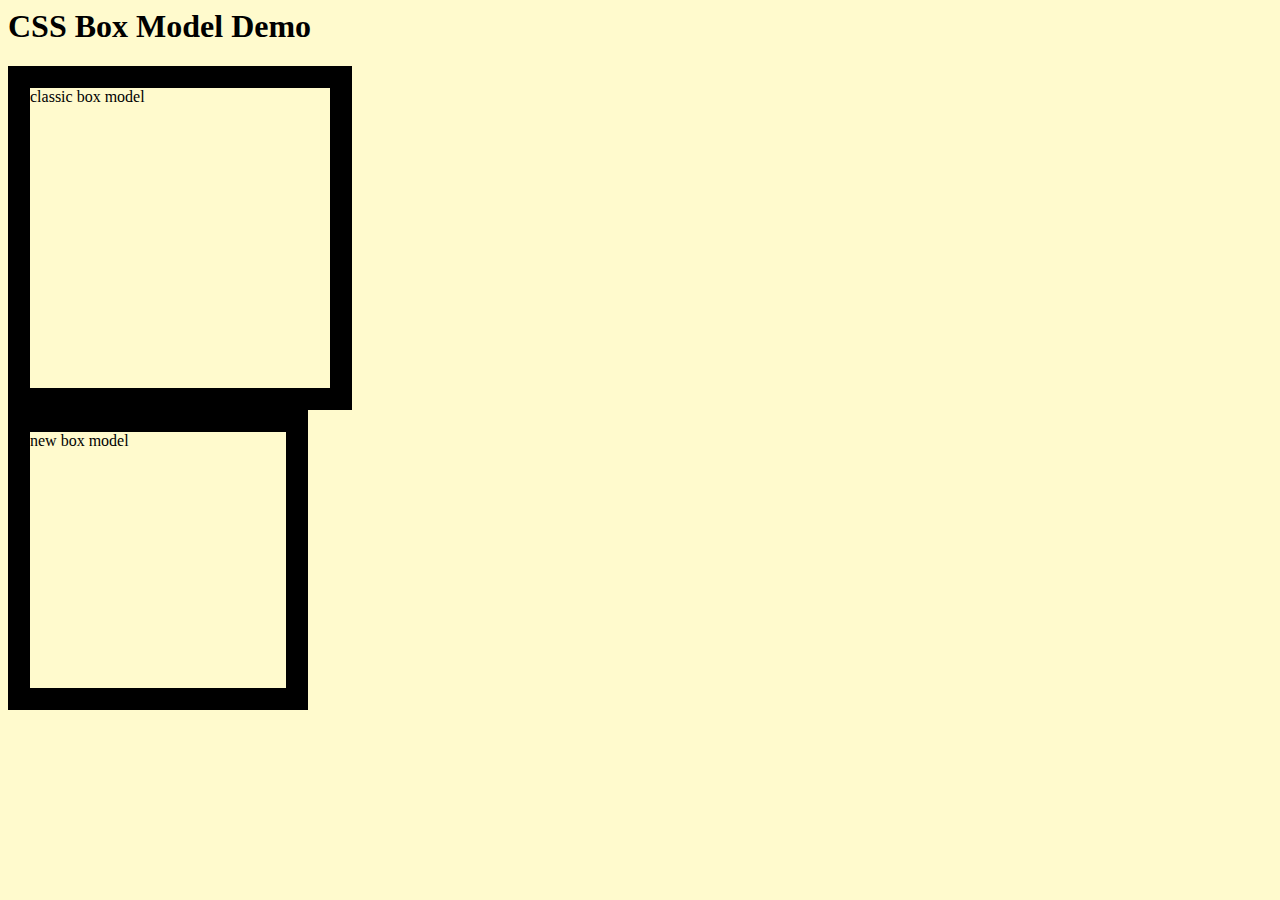
<file: week_01/box-model/index.html>
<html lang="en">
<head>
    <meta charset="UTF-8">
    <meta http-equiv="X-UA-Compatible" content="IE=edge">
    <meta name="viewport" content="width=device-width, initial-scale=1.0">
    <title>Document</title>
    <link rel="stylesheet" href="style.css">
</head>
<body>

    <h1>CSS Box Model Demo</h1>

    <div class="old">
        classic box model
    </div>

    <div class="new">
        new box model
    </div>





   <!-- div.brothers>ul.actors>li.brother*4>p>lorem  -->

   <!-- <div class="brothers">
       <ul class="actors">
           <li class="brothers">
               <p>Lorem ipsum dolor sit amet consectetur adipisicing elit. Asperiores, iusto eligendi mollitia culpa recusandae laboriosam dolor architecto commodi necessitatibus non velit voluptatibus excepturi unde corrupti hic quos sint nihil. Quisquam.</p>
           </li>
           <li class="brothers">
               <p>Et earum esse modi iure, voluptatum facere similique neque quidem in illo, hic molestiae sint ullam doloribus aliquid, voluptatem fugit. Illo quae, soluta dolore pariatur totam quam doloremque molestias excepturi?</p>
           </li>
           <li class="brothers">
               <p>Corporis nobis numquam magni quibusdam mollitia eum laboriosam recusandae non! Eum eaque, beatae consequuntur maiores eveniet amet. Veniam, vitae quisquam esse in quas ut quidem a dignissimos, temporibus totam obcaecati.</p>
           </li>
           <li class="brothers">
               <p>Praesentium esse, doloribus voluptatum animi eligendi quia, repellendus commodi quo sequi perspiciatis quibusdam id odit culpa laboriosam? Molestiae aspernatur neque eveniet dolorum dignissimos maxime debitis. Labore, eum eos. Dolor, ex?</p>
           </li>
       </ul>
   </div> -->


    
</body>
</html>
</file>
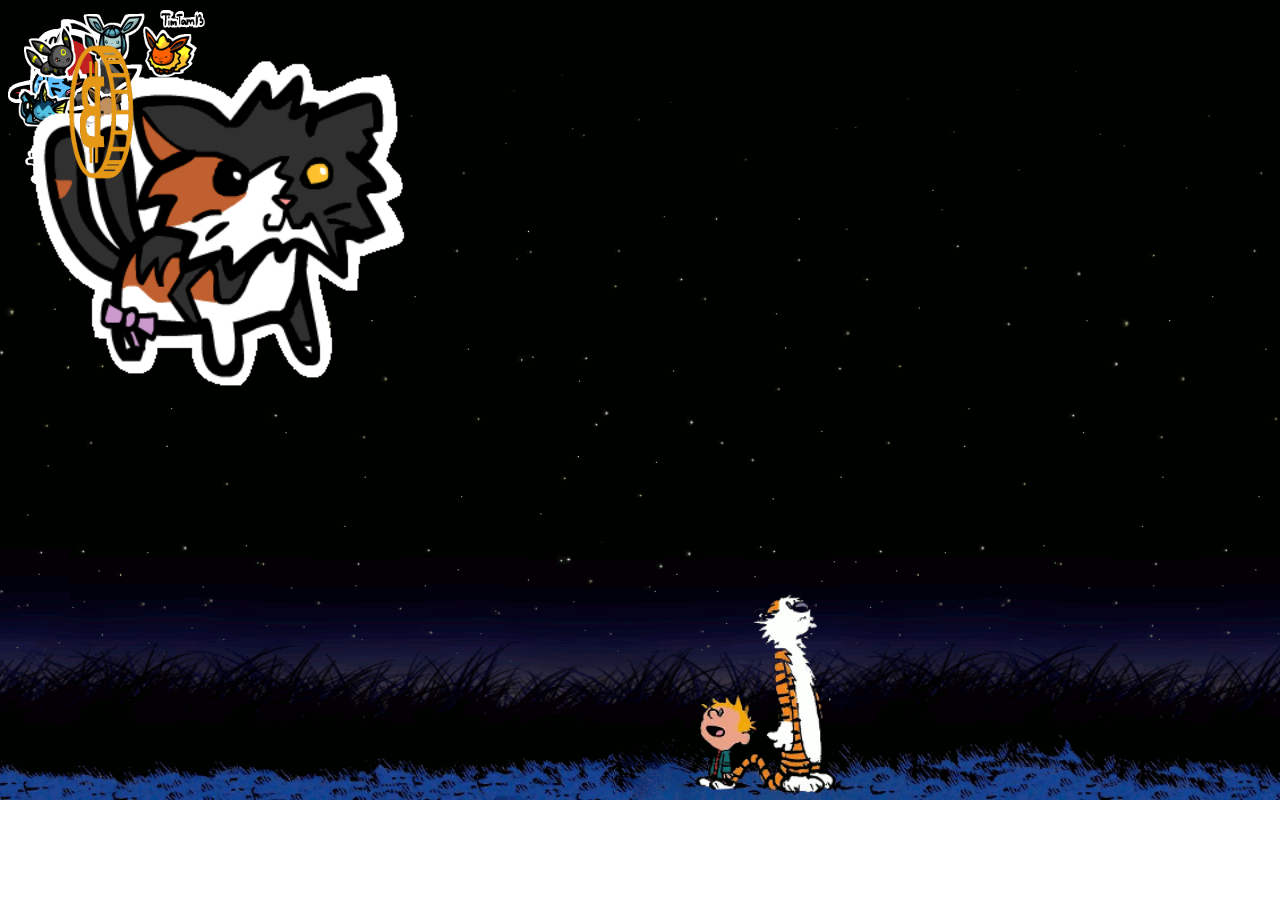
<file: week_01/catwalk/index.html>
<!DOCTYPE html>
<html>
 <head>
  <meta charset="utf-8" />
  <title>Cat Walk</title>
  <link rel="stylesheet" href="style.css">
 </head>
 <body>
 
  <img class ="cat1" style="position:absolute;" src="nimbus.gif" width="200" height="200">
  <img class ="cat2" style="position:absolute;" src="walk.gif" width="200" height="200">
  <img class ="cat3" style="position:absolute;" src="ft.gif" width="200" height="200">

  <img class ="cat4" style="position:absolute;" src="eve.gif" width="200" height="200">
  <img class ="cat5" style="position:absolute;" src="mad.gif" width="400" height="400"> 
  <img class ="cat6" style="position:absolute;" src="btc.gif" width="200" height="200"> 

  <script src="main.js"></script> 
 </body>
</html>
</file>
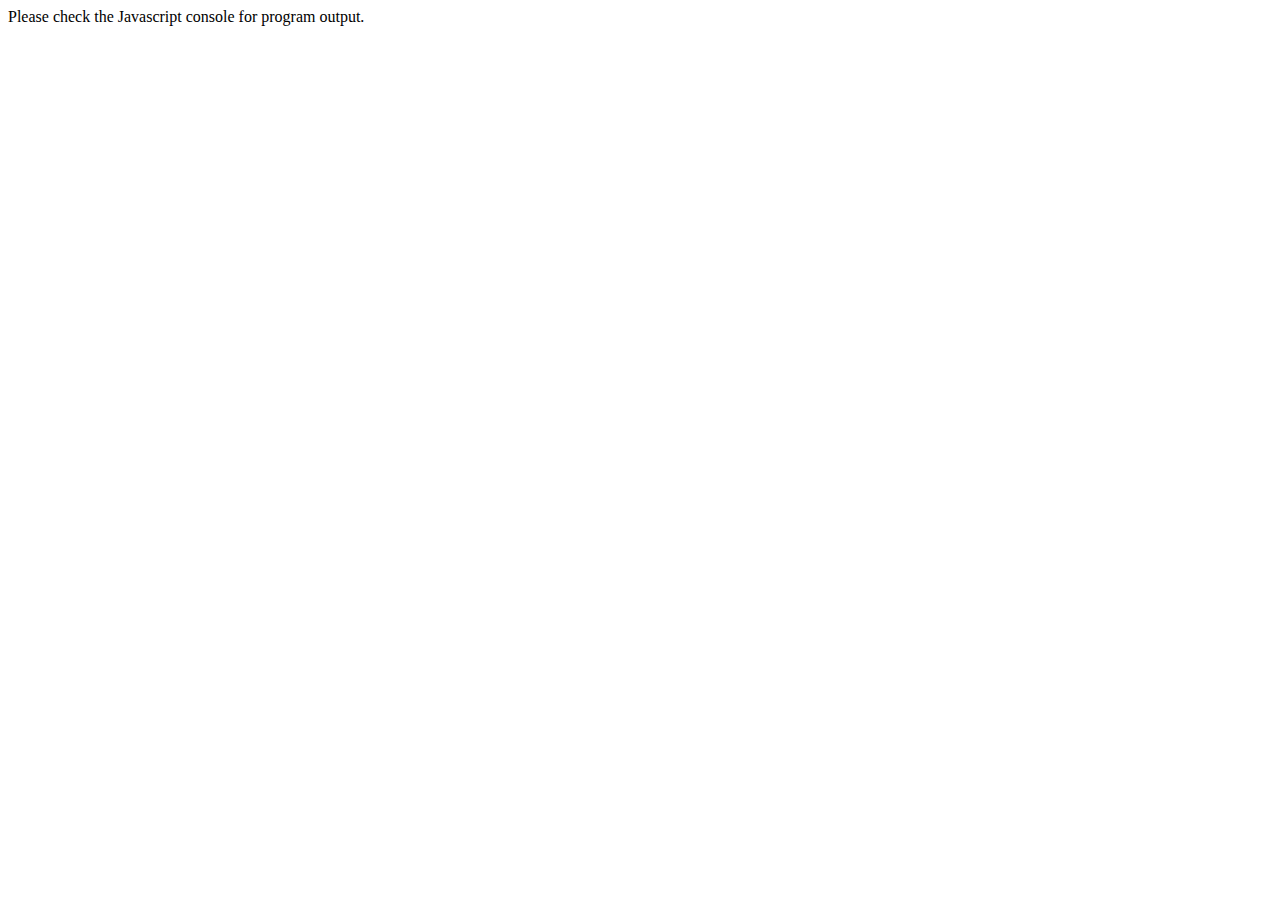
<file: week_02/anagram/index.html>
<html>
    <head>
      <title>JS Variables</title>
      <script src="main.js"></script>
      <meta charset = "utf-8">
    </head>
    <body>
      <p>
        Please check the Javascript console for program output.
        </p>
        
    </body>

  </html>
</file>
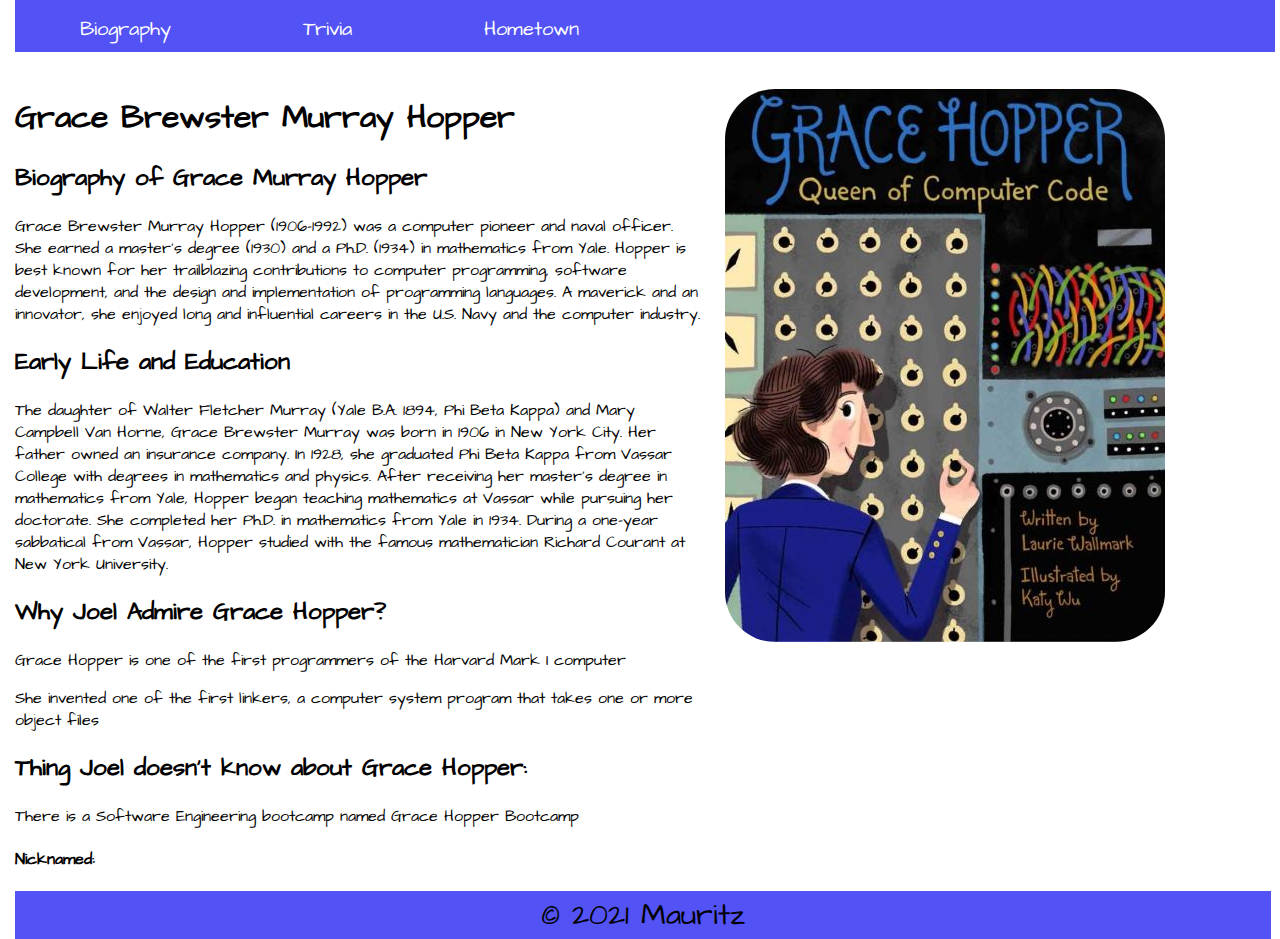
<file: week_01/compsci/grace.html>
<!DOCTYPE html>
<html lang="en">
<head>
    
    <link rel="stylesheet" href="style.css">
    <meta charset="UTF-8">
    <meta http-equiv="X-UA-Compatible" content="IE=edge">
    <meta name="viewport" content="width=device-width, initial-scale=1.0">
    <meta name="viewport" content="width=device-width, initial-scale=1.0">
    <link rel="icon" type="image/png" href="grace.ico" />
    <title>Grace Hopper | Biography</title>
</head>
<body>
    <div class="container">
        <header>
            <nav>
            <a href="grace.html" style="text-decoration: none;" target="_blank">Biography</a>
            <a href="trivia.html" style="text-decoration: none;"target="_blank">Trivia</a>
            <a href="hometown.html" style="text-decoration: none;"target="_blank">Hometown</a>
            </nav>
        </header>

        <h1></h1>

        <main>
            <h1>Grace Brewster Murray Hopper</h1>
            <!-- <img src="gc.jpg" alt="Grace Hopper" style="width:300px;height:400px;"> -->
            <h2>Biography of Grace Murray Hopper</h2>
            
            <p>Grace Brewster Murray Hopper (1906-1992) was a computer pioneer and naval officer. She earned a master’s degree (1930) and a Ph.D. (1934) in mathematics from Yale. Hopper is best known for her trailblazing contributions to computer programming, software development, and the design and implementation of programming languages. A maverick and an innovator, she enjoyed long and influential careers in the U.S. Navy and the computer industry.  </p>

            <h2>Early Life and Education</h2>
            <p>The daughter of Walter Fletcher Murray (Yale B.A. 1894, Phi Beta Kappa) and Mary Campbell Van Horne, Grace Brewster Murray was born in 1906 in New York City. Her father owned an insurance company. In 1928, she graduated Phi Beta Kappa from Vassar College with degrees in mathematics and physics. After receiving her master’s degree in mathematics from Yale, Hopper began teaching mathematics at Vassar while pursuing her doctorate. She completed her Ph.D. in mathematics from Yale in 1934. During a one-year sabbatical from Vassar, Hopper studied with the famous mathematician Richard Courant at New York University.</p>
            
            <h2>Why Joel Admire Grace Hopper? </h2>
            <p>Grace Hopper is one of the first programmers of the Harvard Mark I computer</p>
            <p>She invented one of the first linkers, a computer system program that takes one or more object files</p>
            <h2>Thing Joel doesn't know about Grace Hopper:</h2>
            <p>There is a Software Engineering bootcamp named Grace Hopper Bootcamp</p>
            <div class="hide">
                <h4>Nicknamed: <span>Amazing Grace</span></h4>
            </div>
        </main>


        <aside>
            <img src="compcode.jpeg" alt="" class="round">
            <ul>
            </ul>
        </aside>


        <footer>
            © 2021 Mauritz
        </footer>

    </div>
</body>
</html>
</file>
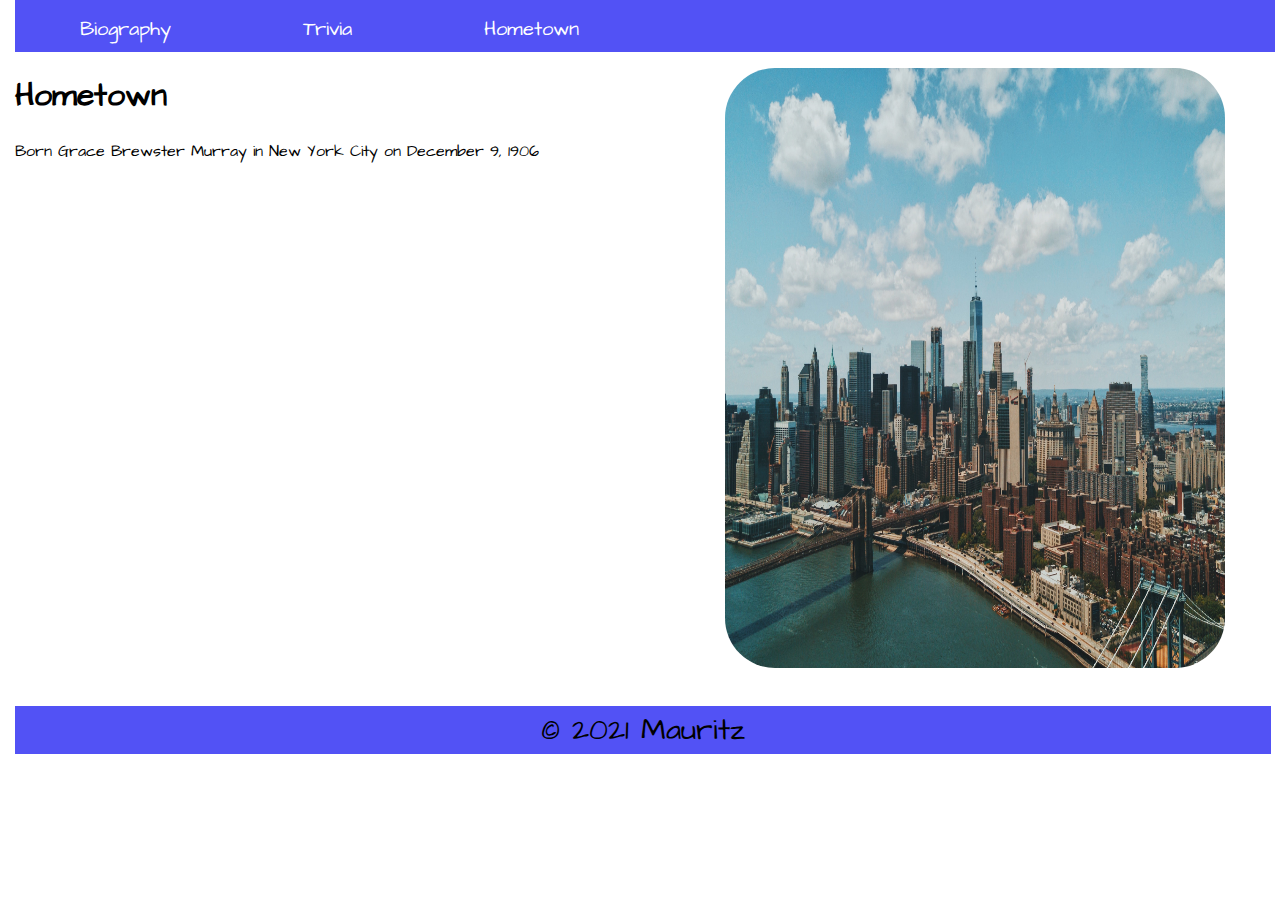
<file: week_01/compsci/hometown.html>
<!DOCTYPE html>
<html lang="en">
<head>
    <meta charset="UTF-8">
    <meta http-equiv="X-UA-Compatible" content="IE=edge">
    <meta name="viewport" content="width=device-width, initial-scale=1.0">
    <link rel="stylesheet" href="style.css">
    <link rel="icon" type="image/png" href="grace.ico" />
    <title>Hometown</title>
</head>
<body>
    <div class="container">
        <header>
            <nav>
            <a href="grace.html" style="text-decoration: none;" target="_blank">Biography</a>
            <a href="trivia.html" style="text-decoration: none;"target="_blank">Trivia</a>
            <a href="hometown.html" style="text-decoration: none;"target="_blank">Hometown</a>
            </nav>
        </header>


        

        <main>
            <h1>Hometown</h1>
            <!-- <img src="gc.jpg" alt="Grace Hopper" style="width:300px;height:400px;"> -->
            <h2></h2>
            
            <p>Born Grace Brewster Murray in New York City on December 9, 1906</p>
            <div class="mapouter"><div class="gmap_canvas"><iframe width="600" height="500" id="gmap_canvas" src="https://maps.google.com/maps?q=new%20york&t=&z=13&ie=UTF8&iwloc=&output=embed" frameborder="0" scrolling="no" marginheight="0" marginwidth="0"></iframe><a href="https://grantorrent-es.com"></a><br><style>.mapouter{position:relative;text-align:right;height:500px;width:600px;}</style><a href="https://www.embedgooglemap.net">how to embed google map</a><style>.gmap_canvas {overflow:hidden;background:none!important;height:500px;width:600px;}</style></div></div>

        </main>

        <aside>
            <img src="ny.jpg" alt="" style="width:500px;height:600px;"class="ny">
            <ul>
            </ul>
        </aside>



   


    <footer>
        © 2021 Mauritz
    </footer>
</body>
</html>
</file>
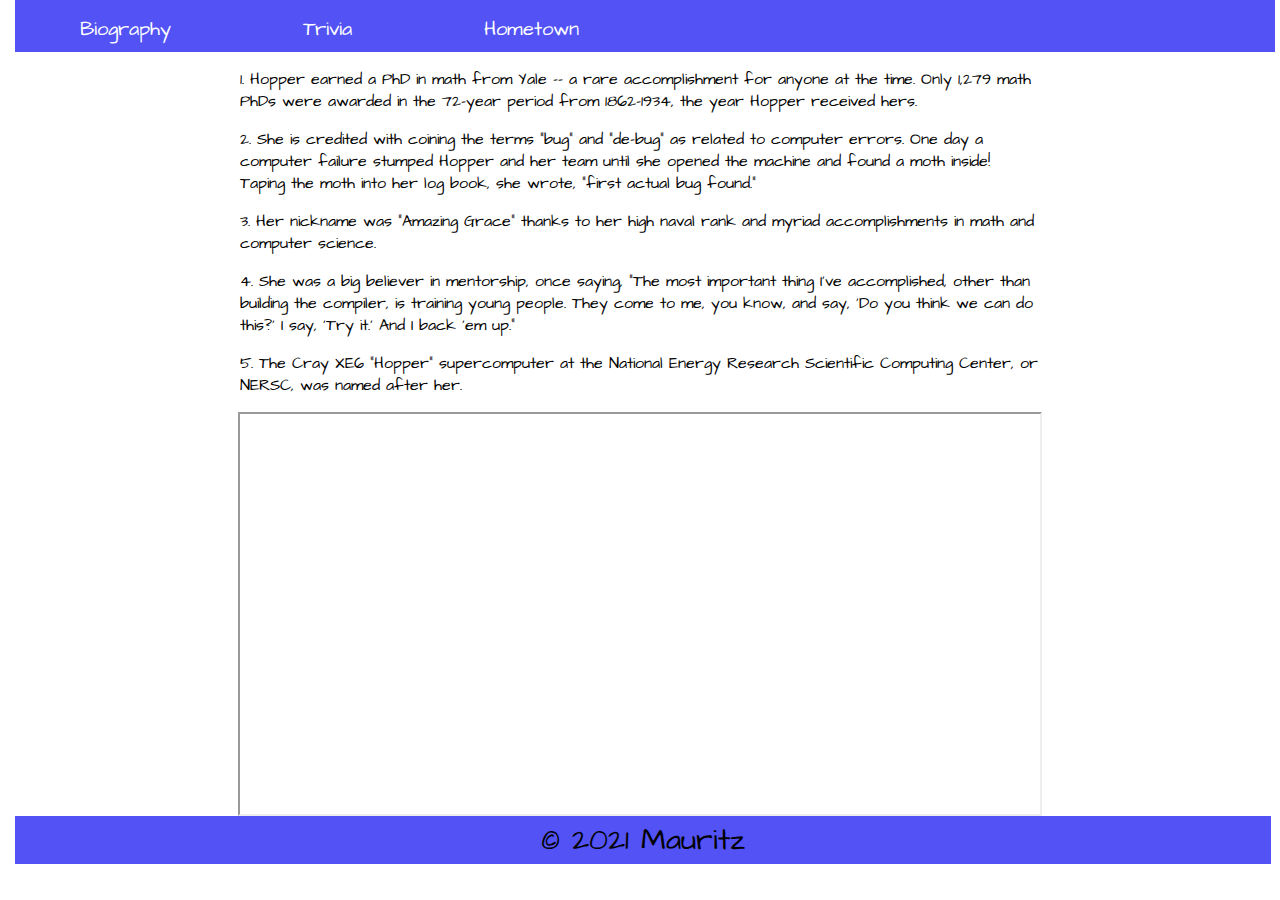
<file: week_01/compsci/trivia.html>
<!DOCTYPE html>
<html lang="en">
<head>
    <meta charset="UTF-8">
    <meta http-equiv="X-UA-Compatible" content="IE=edge">
    <meta name="viewport" content="width=device-width, initial-scale=1.0">
    <link rel="stylesheet" href="style.css">
    <link rel="icon" type="image/png" href="grace.ico" />
    <title>Trivia</title>
</head>









<body>
    <div class="container">
        <header>
            <nav>
            <a href="grace.html" style="text-decoration: none;" target="_blank">Biography</a>
            <a href="trivia.html" style="text-decoration: none;"target="_blank">Trivia</a>
            <a href="hometown.html" style="text-decoration: none;"target="_blank">Hometown</a>
            </nav>
        </header>


        
            <div class="submain">
            <p>1. Hopper earned a PhD in math from Yale -- a rare accomplishment for anyone at the time. Only 1,279 math PhDs were awarded in the 72-year period from 1862-1934, the year Hopper received hers. </p>
            <p>2. She is credited with coining the terms “bug” and “de-bug” as related to computer errors. One day a computer failure stumped Hopper and her team until she opened the machine and found a moth inside! Taping the moth into her log book, she wrote, “first actual bug found.”</p>
            <p>3. Her nickname was “Amazing Grace” thanks to her high naval rank and myriad accomplishments in math and computer science.</p>
            <p>4. She was a big believer in mentorship, once saying, “The most important thing I've accomplished, other than building the compiler, is training young people. They come to me, you know, and say, 'Do you think we can do this?' I say, ‘Try it.’ And I back 'em up.”</p>
            <p>5. The Cray XE6 “Hopper” supercomputer at the National Energy Research Scientific Computing Center, or NERSC, was named after her.</p>
            </div>
       




        
        <iframe width="800" height="400" src="https://www.youtube.com/embed/oN3C1FscM-w">
        </iframe>
    
    
        




    <footer>
    © 2021 Mauritz
    </footer>
    </div>


</body>
</html>
</file>
<file: week_01/box-model/style.css>
/* selects all
*{

} */



body{
    background-color: lemonchiffon;
}

.old{
    width: 300px;
    height: 300px;
    border: 22px solid black;
    /* margin-left: 12px; */
}

.new{
    box-sizing: border-box;
    width: 300px;
    height: 300px;
    border: 22px solid black;
}
</file>
<file: week_01/catwalk/style.css>
body {
    background: url(ch.gif);
    background-repeat: no-repeat;
    background-size: 1450px 800px;
  }

  .cat6{
    background-image: none;
  }
</file>
<file: week_01/compsci/style.css>
/* *{
    border: 1px solid rgb(233, 175, 50);
} */

@import url('https://fonts.googleapis.com/css2?family=Architects+Daughter&display=swap');


body{
    background-color: white;
    margin:0;
    padding:0;
    font-family: 'Architects Daughter', cursive;

}

header{
    padding: 5px;
    
    text-align: left;
    background: rgb(82, 82, 245);
    font-size: 30px;
    width: 100%;
}



/* h1{
    text-align: center;
    background-color: white;
    color: #ccc;
    font-size: 400%;
    
    text-transform: uppercase;
} */



.container{
    max-width:1250px;
    background-color:white;
    margin: 0 auto;
    /* padding: 1em; */
    /* border-radius: 1em; */
    
}

nav a{
    color: white;
    padding: 60px;
    font-size: 20px;
}

a:hover {
    color:yellow;
  }

main{
    display: inline-block;
    width: 55%;
   
}

.submain{
    margin-left: auto;
    margin-right: auto;
    width: 50em
}

aside{
    display: inline-block;
    width: 25%;
    vertical-align: top;
    padding:1em;
}




img.ny{
    border-radius: 50px;
}

img.round{
    border-radius: 50px;
}


iframe{
    /* position:relative;
    left:50px; */
    display: block;
    margin: 0 auto;
}

.hide span{
    visibility: hidden;
    transition: 2s all;

}

.hide:hover{
    background-color: white;
}
.hide:hover span{
    visibility: visible;
    color: blue;
    transition: 3s all;
}


footer{
    padding: 3px;
    text-align: center;
    background: rgb(82, 82, 245);
    font-size: 30px;
    width: 100%;
}

footer:hover{
    color: tomato;
}
</file>
